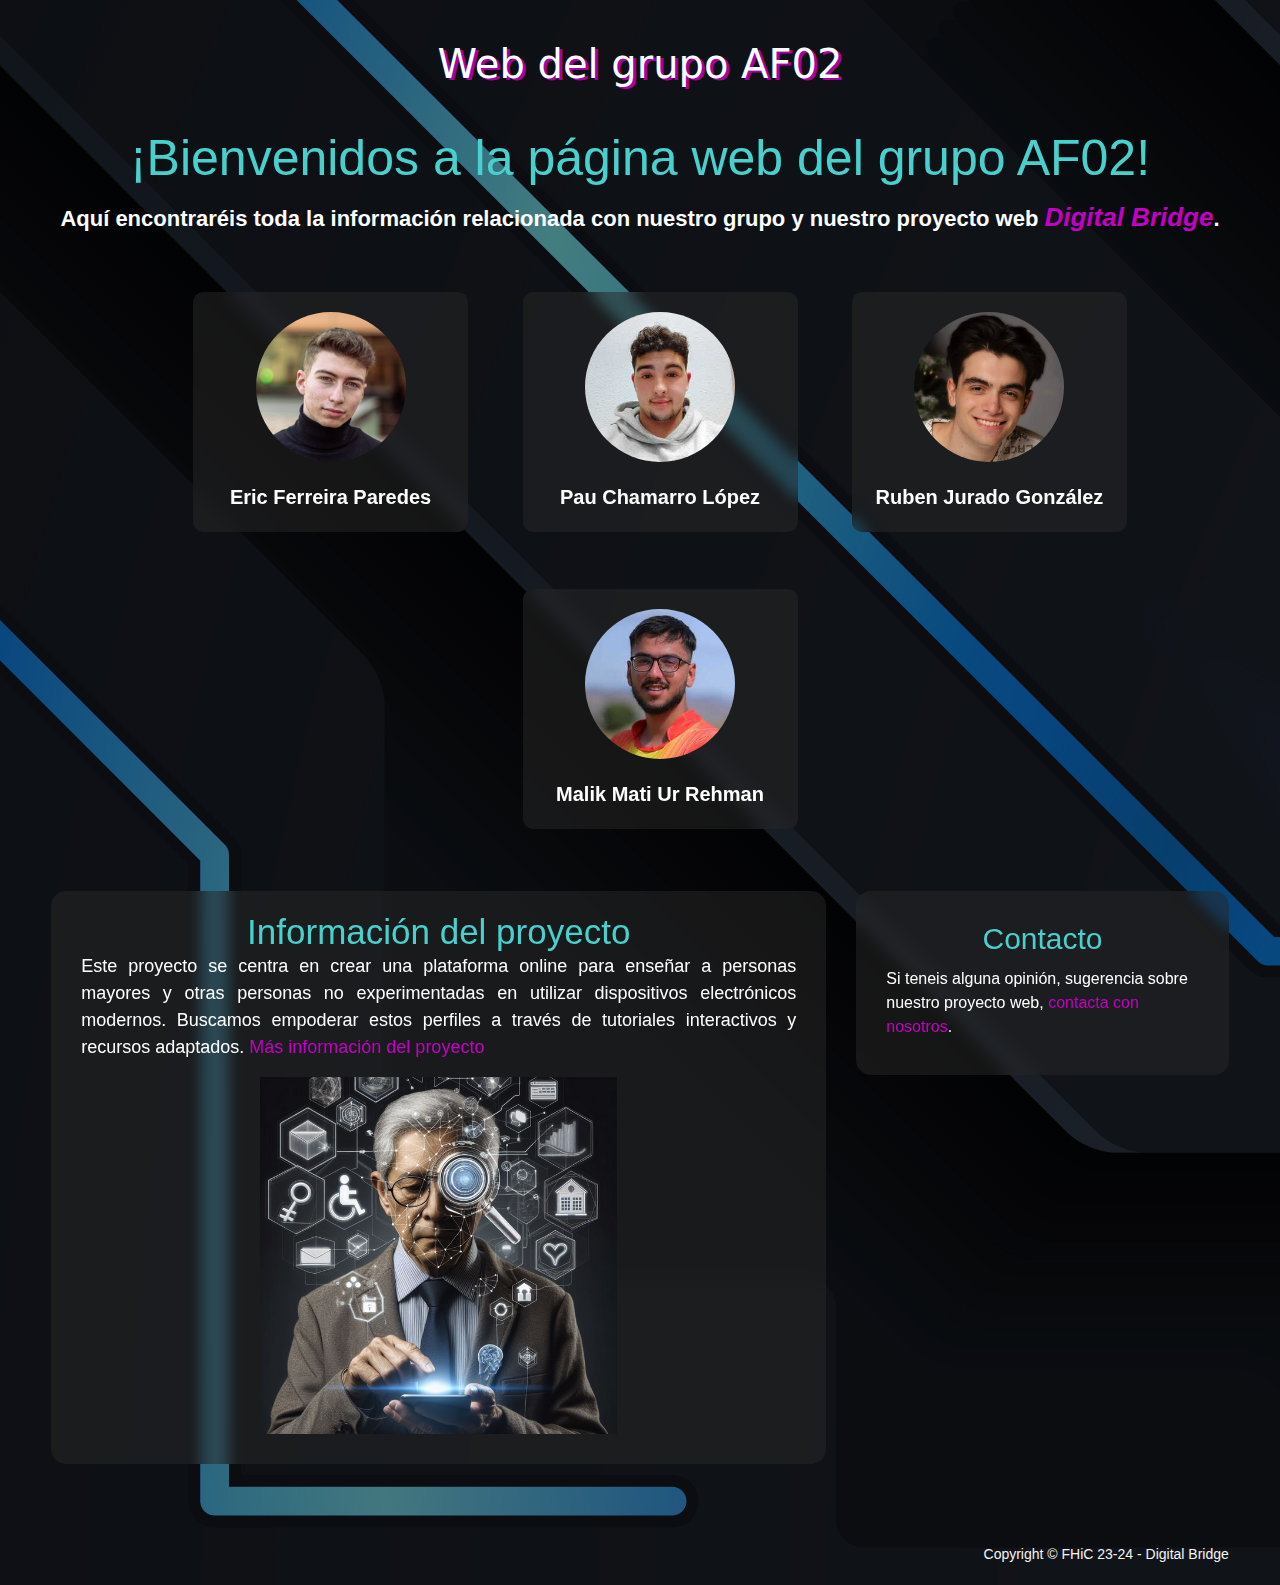
<file: index.html>
<!DOCTYPE html>
<html lang="es">
  <head>
    <meta charset="UTF-8" />
    <meta name="viewport" content="width=device-width, initial-scale=1.0" />
    <title>Prácticas de FHiC - Digital Bridge</title>
    <link rel="stylesheet" href="https://cdn.jsdelivr.net/npm/bootstrap@4.3.1/dist/css/bootstrap.min.css" integrity="sha384-ggOyR0iXCbMQv3Xipma34MD+dH/1fQ784/j6cY/iJTQUOhcWr7x9JvoRxT2MZw1T" crossorigin="anonymous">
    <link rel="stylesheet" href="./styles/common-styles.css" />
    <link rel="stylesheet" href="./styles/index-styles.css" />
  </head>
  <body>
    <div class="starting-page">
      <header>
      </header>
      <h1>Web del grupo AF02</h1>

      <section class="presentation-container">
        <h2>¡Bienvenidos a la página web del grupo AF02!</h2>
        <p>Aquí encontraréis toda la información relacionada con nuestro grupo y nuestro proyecto web <span>Digital Bridge</span>.</p>
      </section>
      <section class="members-container">
        <ul>
          <a href="nosotros.html"><li class="team-member-container">
            <img src="img/eric.png" alt="Foto de perfil de Eric"> Eric Ferreira Paredes
          </li></a>
          <a href="nosotros.html"><li class="team-member-container">
            <img src="img/pau.jpg" alt="Foto de perfil de Pau"> Pau Chamarro López 
          </li></a>
          <a href="nosotros.html"><li class="team-member-container">
            <img src="img/ruben.jpeg" alt="Foto de perfil de Ruben"> Ruben Jurado González 
          </li></a>
          <a href="nosotros.html"><li class="team-member-container">
            <img src="img/malik.jpg" alt="Foto de perfil de Malik Mati"> Malik Mati Ur Rehman 
          </li></a>
        </ul>
      </section>
    </div>
    <main class="main">
      <div class="row">
        <div class="col-lg-8">
          <section class="project-container">
            <h2>Información del proyecto</h2>
            <p>
              Este proyecto se centra en crear una plataforma online para enseñar a personas mayores y otras personas no
              experimentadas en utilizar dispositivos electrónicos modernos. Buscamos empoderar estos perfiles a través de tutoriales
              interactivos y recursos adaptados. <a href="proyecto.html">Más información del proyecto</a>
            </p>
            <img src="./img/project_image.png" alt="Foto del proyecto">
            
          </section>
        </div>
        <div class="col-lg-4">
          <section class="contact-container">
            <h2>Contacto</h2>
            <p>Si teneis alguna opinión, sugerencia sobre nuestro proyecto web, <a href="contacto.html">contacta con nosotros</a>.</p>
          </section>
        </div>
      </div>
    </main>
    <footer>
      Copyright &copy; FHiC 23-24 - Digital Bridge
    </footer>
  </body>

</html>
</file>
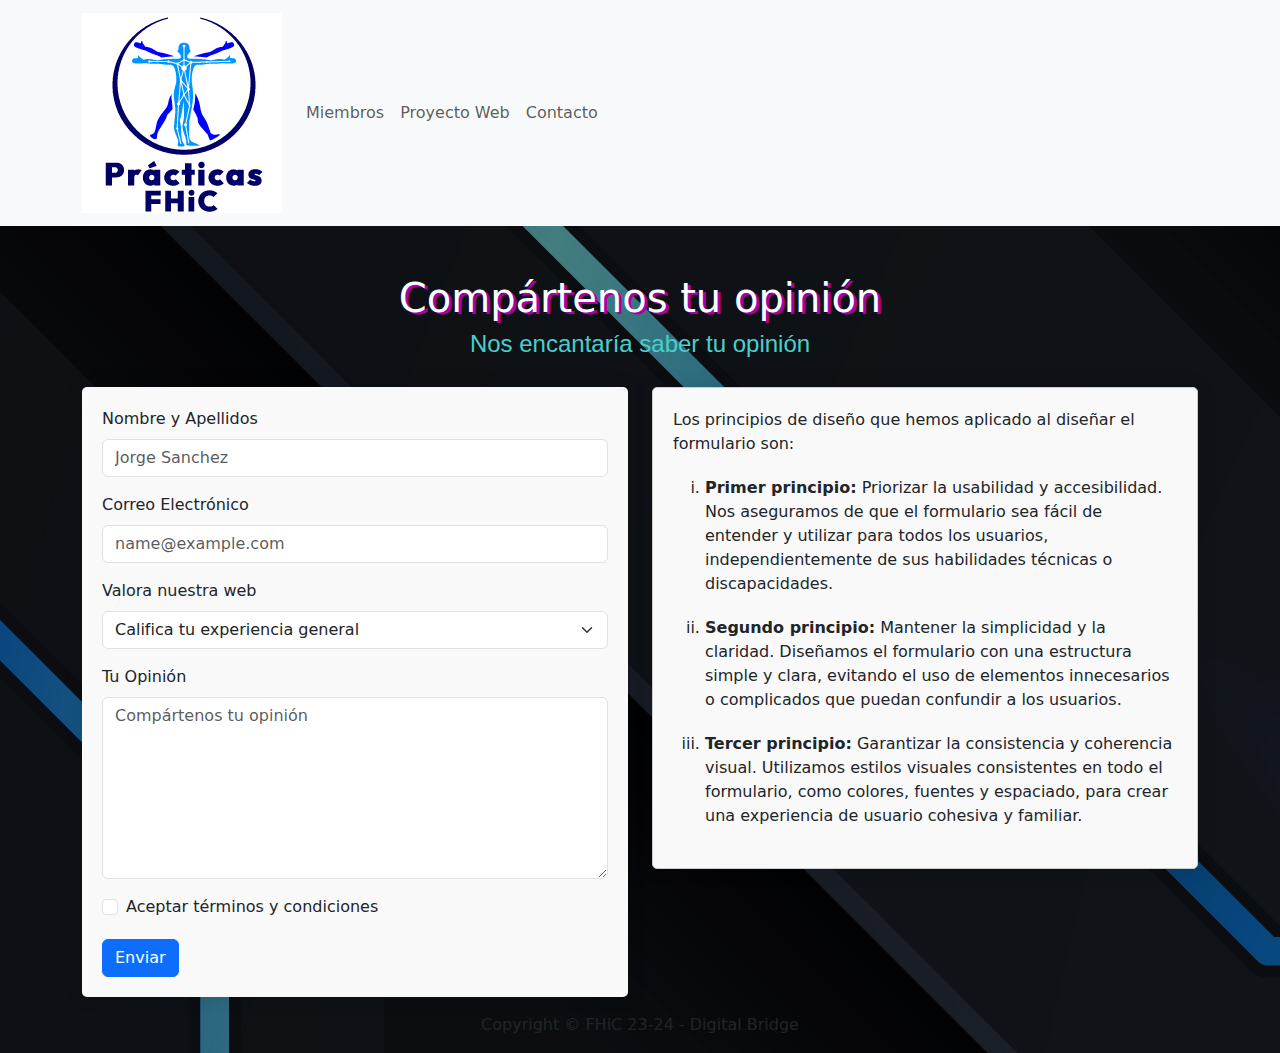
<file: contacto.html>
<!DOCTYPE html>
<html lang="es">

<head>
    <meta charset="UTF-8">
    <title>Contact Page</title>
    <!-- Link to Bootstrap CSS -->
    <link rel="stylesheet" href="https://cdn.jsdelivr.net/npm/bootstrap@5.3.0-alpha1/dist/css/bootstrap.min.css">
    <link rel="stylesheet" href="./styles/contact-styles.css"> 
    <link rel="stylesheet" href="./styles/common-styles.css" />

</head>

<body>
    <header class="header">
        <nav class="navbar navbar-expand-lg navbar-light bg-light">
            <div class="container">
                <a class="navbar-brand" href="index.html"><img src="./img/logoFHiC.png" alt="Logo Factors Humans i Computació" class="logo"></a>
                <button class="navbar-toggler" type="button" data-bs-toggle="collapse" data-bs-target="#navbarNav" aria-controls="navbarNav" aria-expanded="false" aria-label="Toggle navigation">
                    <span class="navbar-toggler-icon"></span>
                </button>
                <div class="collapse navbar-collapse" id="navbarNav">
                    <ul class="navbar-nav   ">
                        <li class="nav-item">
                            <a class="nav-link" href="nosotros.html">Miembros</a>
                        </li>
                        <li class="nav-item">
                            <a class="nav-link" href="proyecto.html">Proyecto Web</a>
                        </li>
                        <li class="nav-item">
                            <a class="nav-link" href="contacto.html">Contacto</a>
                        </li>
                    </ul>
                </div>
            </div>
        </nav>
    </header>

    <div class="container mt-5">
        <div class="row">
            <div class="col">
                <div class="text-center">
                    <h1>Compártenos tu opinión</h1>
                    <h4>Nos encantaría saber tu opinión</h4>
                </div>
            </div>
        </div>

        <div class="row">
            <div class="col-md-6">
                <!-- Form -->
                <form>
                    <div class="mb-3">
                        <label for="fname" class="form-label">Nombre y Apellidos</label>
                        <input type="text" class="form-control" id="fname" placeholder="Jorge Sanchez">
                    </div>
                    <div class="mb-3">
                        <label for="correo" class="form-label">Correo Electrónico</label>
                        <input type="email" class="form-control" id="correo" placeholder="name@example.com">
                    </div>
                    <div class="mb-3">
                        <label for="review" class="form-label">Valora nuestra web</label>
                        <select class="form-select" id="review" aria-label="Default select example">
                            <option selected>Califica tu experiencia general</option>
                            <option value="1">1</option>
                            <option value="2">2</option>
                            <option value="3">3</option>
                            <option value="4">4</option>
                            <option value="5">5</option>
                        </select>
                    </div>
                    <div class="mb-3">
                        <label for="opinion" class="form-label">Tu Opinión</label>
                        <textarea class="form-control" id="opinion" rows="7" placeholder="Compártenos tu opinión"></textarea>
                    </div>
                    <div class="form-check">
                        <input class="form-check-input" type="checkbox" value="" id="flexCheckDefault">
                        <label class="form-check-label" for="flexCheckDefault">Aceptar términos y condiciones</label>
                    </div>
                    <div class="col-12">
                        <button class="btn btn-primary" type="submit">Enviar</button>
                    </div>
                </form>
            </div>

            <div class="col-md-6">
                <div class="comentario">
                    <!-- Content -->
                    <p>Los principios de diseño que hemos aplicado al diseñar el formulario son:</p>
                    <div class="principios">
                        <ul>
                            <li><strong>Primer principio:</strong> Priorizar la usabilidad y accesibilidad. Nos aseguramos de que el formulario sea fácil de entender y utilizar para todos los usuarios, independientemente de sus habilidades técnicas o discapacidades.</li>
                            <li><strong>Segundo principio:</strong> Mantener la simplicidad y la claridad. Diseñamos el formulario con una estructura simple y clara, evitando el uso de elementos innecesarios o complicados que puedan confundir a los usuarios.</li>
                            <li><strong>Tercer principio:</strong> Garantizar la consistencia y coherencia visual. Utilizamos estilos visuales consistentes en todo el formulario, como colores, fuentes y espaciado, para crear una experiencia de usuario cohesiva y familiar.</li>
                        </ul>
                    </div>
                </div>
            </div>
        </div>
    </div>

    <footer class="footer mt-auto py-3">
        <div class="container text-center">
            Copyright &copy; FHiC 23-24 - Digital Bridge
        </div>
    </footer>

    <!-- JavaScript de Bootstrap -->
    <script src="https://cdn.jsdelivr.net/npm/bootstrap@5.3.0-alpha1/dist/js/bootstrap.bundle.min.js"></script>
</body>
</html>
</file>
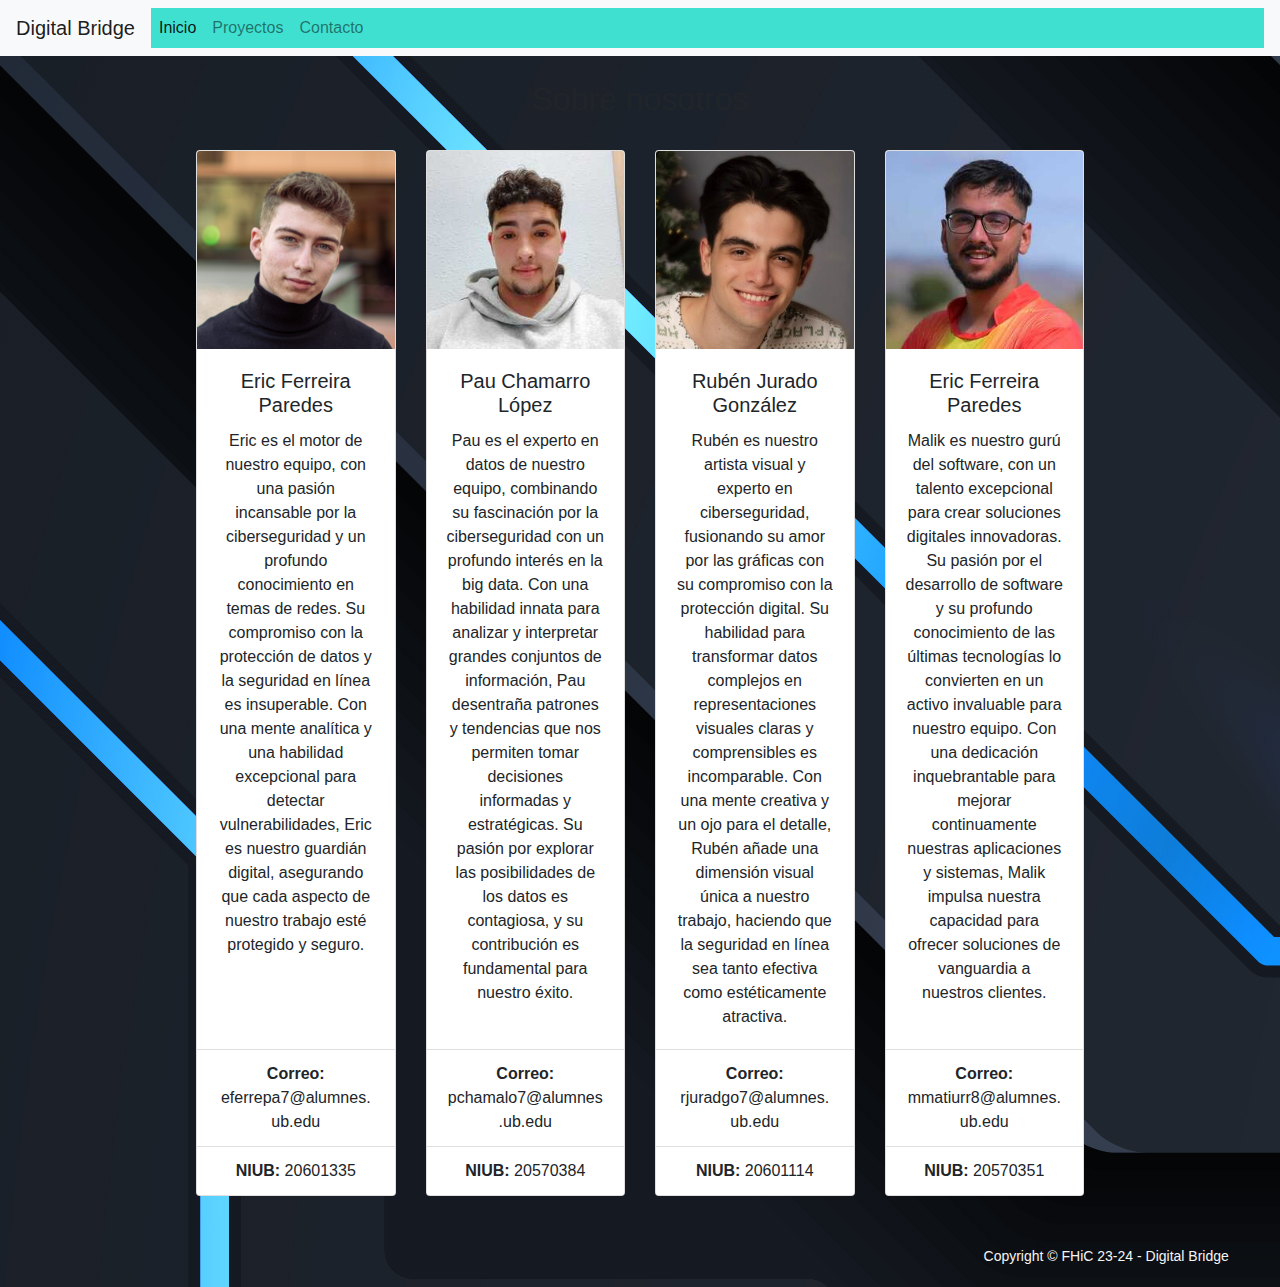
<file: nosotros.html>
<!DOCTYPE html>
<html lang="es">
<head>
    <meta charset="UTF-8">
    <meta name="viewport" content="width=device-width, initial-scale=1, shrink-to-fit=no">
    <title>Sobre nosotros</title>
    <link rel="stylesheet" href="https://stackpath.bootstrapcdn.com/bootstrap/4.5.2/css/bootstrap.min.css">
    <link rel="stylesheet" href="./styles/common-styles.css" />
    <link rel="stylesheet" href="./styles/nosotros.css" />
</head>

<body>
    <header>
        <!-- Barra de navegación-->
        <nav class="navbar navbar-expand-lg navbar-light bg-light top-nav">
            <a class="navbar-brand" href="#">Digital Bridge</a>
            <button class="navbar-toggler" type="button" data-toggle="collapse" data-target="#navbarNavAltMarkup" aria-controls="navbarNavAltMarkup" aria-expanded="false" aria-label="Toggle navigation">
                <span class="navbar-toggler-icon"></span>
            </button>
            <div class="collapse navbar-collapse top-nav" id="navbarNavAltMarkup">
                <div class="navbar-nav">
                    <a class="nav-item nav-link active" href="index.html">Inicio</a>
                    <a class="nav-item nav-link" href="proyecto.html">Proyectos</a>
                    <a class="nav-item nav-link" href="contacto.html">Contacto</a>
                </div>
            </div>
        </nav>
    </header>
    
    <main class="container mt-4">
        <section class="team-section text-center">
            <h2>Sobre nosotros</h2>
            <div class="row">

                <div class="col-md-6 col-lg-3 d-flex align-items-stretch team-member-container">
                    <div class="card">
                        <img src="img/eric.png" class="card-img-top" alt="Foto de Eric">
                        <div class="card-body">
                            <h5 class="card-title">Eric Ferreira Paredes</h5>
                            <p class="card-text">Eric es el motor de nuestro equipo, con una pasión incansable por la ciberseguridad y un 
                                profundo conocimiento en temas de redes. Su compromiso con la protección de datos y la seguridad en línea es insuperable. 
                                Con una mente analítica y una habilidad excepcional para detectar vulnerabilidades, Eric es nuestro guardián digital, 
                                asegurando que cada aspecto de nuestro trabajo esté protegido y seguro.</p>
                        </div>
                        <ul class="list-group list-group-flush">
                            <li class="list-group-item"><strong>Correo:</strong> eferrepa7@alumnes.ub.edu</li>
                            <li class="list-group-item"><strong>NIUB:</strong> 20601335</li>
                        </ul>
                    </div>
                </div>

                <div class="col-md-6 col-lg-3 d-flex align-items-stretch team-member-container">
                    <div class="card">
                        <img src="img/pau.jpg" class="card-img-top" alt="Foto de Pau">
                        <div class="card-body">
                            <h5 class="card-title">Pau Chamarro López</h5>
                            <p class="card-text">Pau es el experto en datos de nuestro equipo, combinando su fascinación por la ciberseguridad con un 
                                profundo interés en la big data. Con una habilidad innata para analizar y interpretar grandes conjuntos de información, 
                                Pau desentraña patrones y tendencias que nos permiten tomar decisiones informadas y estratégicas. Su pasión por explorar 
                                las posibilidades de los datos es contagiosa, y su contribución es fundamental para nuestro éxito.</p>
                        </div>
                        <ul class="list-group list-group-flush">
                            <li class="list-group-item"><strong>Correo:</strong> pchamalo7@alumnes.ub.edu</li>
                            <li class="list-group-item"><strong>NIUB:</strong> 20570384</li>
                        </ul>
                    </div>
                </div>

                <div class="col-md-6 col-lg-3 d-flex align-items-stretch team-member-container">
                    <div class="card">
                        <img src="img/ruben.jpeg" class="card-img-top" alt="Foto de Rubén">
                        <div class="card-body">
                            <h5 class="card-title">Rubén Jurado González</h5>
                            <p class="card-text">Rubén es nuestro artista visual y experto en ciberseguridad, fusionando su amor por las gráficas con 
                                su compromiso con la protección digital. Su habilidad para transformar datos complejos en representaciones visuales claras
                                y comprensibles es incomparable. Con una mente creativa y un ojo para el detalle, Rubén añade una dimensión visual única 
                                a nuestro trabajo, haciendo que la seguridad en línea sea tanto efectiva como estéticamente atractiva.</p>
                        </div>
                        <ul class="list-group list-group-flush">
                            <li class="list-group-item"><strong>Correo:</strong> rjuradgo7@alumnes.ub.edu</li>
                            <li class="list-group-item"><strong>NIUB:</strong> 20601114</li>
                        </ul>
                    </div>
                </div>

                <div class="col-md-6 col-lg-3 d-flex align-items-stretch">
                    <div class="card">
                        <img src="img/malik.jpg" class="card-img-top" alt="Foto de M">
                        <div class="card-body">
                            <h5 class="card-title">Eric Ferreira Paredes</h5>
                            <p class="card-text">Malik es nuestro gurú del software, con un talento excepcional para crear soluciones digitales innovadoras. 
                                Su pasión por el desarrollo de software y su profundo conocimiento de las últimas tecnologías lo convierten en un 
                                activo invaluable para nuestro equipo. Con una dedicación inquebrantable para mejorar continuamente nuestras aplicaciones 
                                y sistemas, Malik impulsa nuestra capacidad para ofrecer soluciones de vanguardia a nuestros clientes.</p>
                        </div>
                        <ul class="list-group list-group-flush">
                            <li class="list-group-item"><strong>Correo:</strong> mmatiurr8@alumnes.ub.edu</li>
                            <li class="list-group-item"><strong>NIUB:</strong> 20570351</li>
                        </ul>
                    </div>
                </div>
            </div>
        </section>
    </main>
    <footer>
        Copyright &copy; FHiC 23-24 - Digital Bridge
      </footer>

      <!-- jQuery, Popper.js, y Bootstrap JS -->
    <script src="https://code.jquery.com/jquery-3.5.1.slim.min.js"></script>
    <script src="https://cdn.jsdelivr.net/npm/popper.js@1.16.0/dist/umd/popper.min.js"></script>
    <script src="https://stackpath.bootstrapcdn.com/bootstrap/4.5.2/js/bootstrap.min.js"></script>
</body>
</html>
</file>
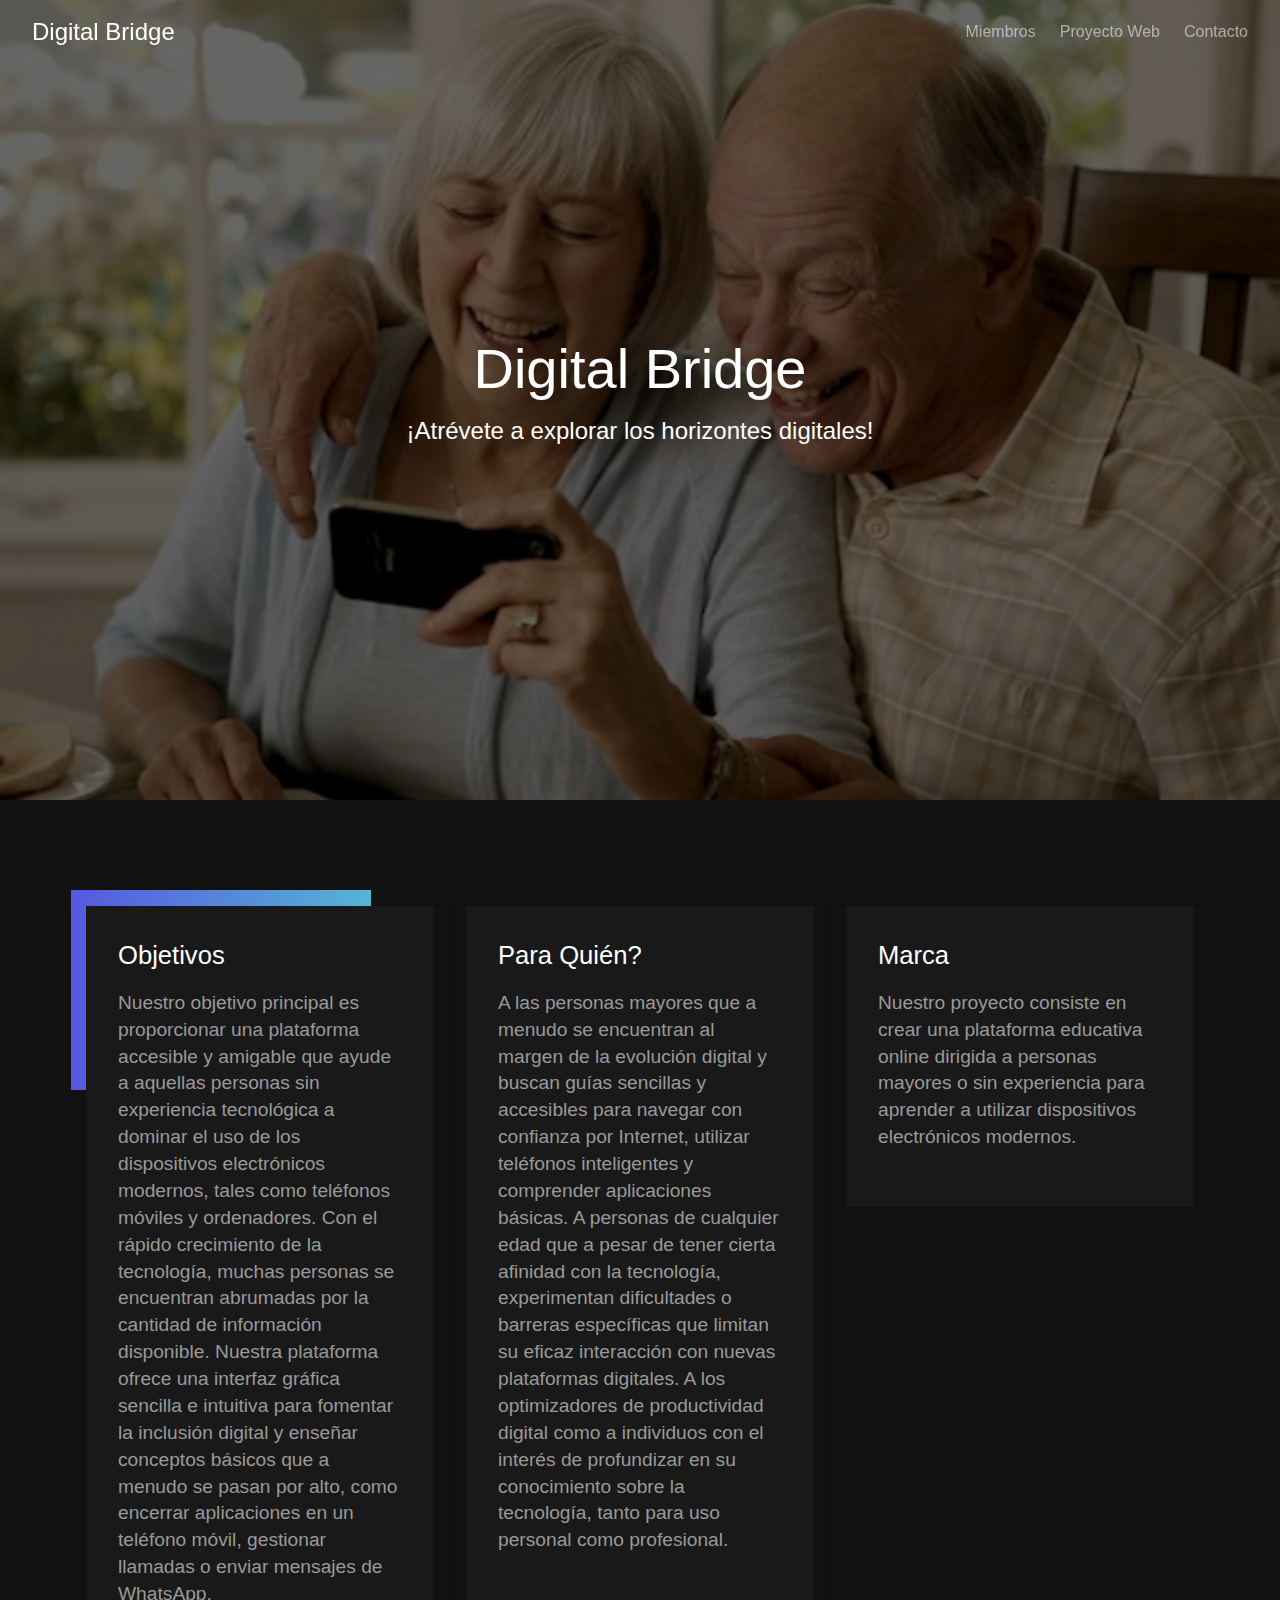
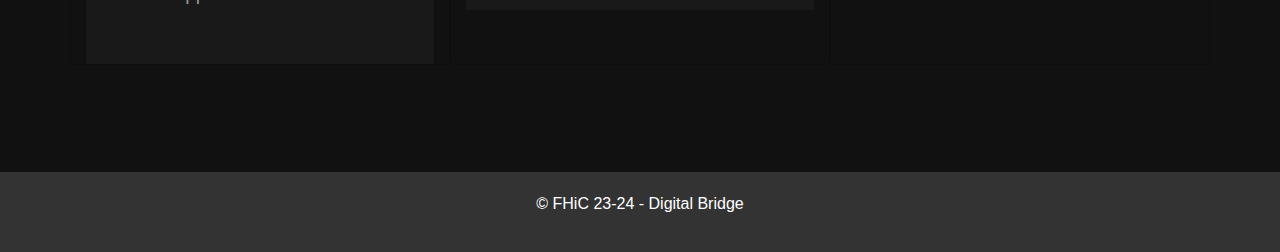
<file: proyecto.html>
<!DOCTYPE html>
<html lang="en">
<head>
  <meta charset="UTF-8">
  <meta name="viewport" content="width=device-width, initial-scale=1.0">
  <title>Digital Bridge</title>
  <link rel="stylesheet" href="styles-proyecto.css">
  <link rel="stylesheet" href="https://stackpath.bootstrapcdn.com/bootstrap/4.5.2/css/bootstrap.min.css">
</head>
<body>
  <section class="hero">

    <header class="db-header">
      <nav class="db-header__nav db-header__nav--left">
        <a href="index.html" class="db-header__logo">Digital Bridge</a>
      </nav>
      <nav class="db-header__nav db-header__nav--right">
        <ul class="db-header__menu">
          <li class="db-header__menu-item">
            <a href="nosotros.html" class="db-header__menu-link">Miembros</a>
          </li>
          <li class="db-header__menu-item">
            <a href="proyecto.html" class="db-header__menu-link">Proyecto Web</a>
          </li>
          <li class="db-header__menu-item">
            <a href="contacto.html" class="db-header__menu-link">Contacto</a>
          </li>
        </ul>
      </nav>
      <button class="db-header__hamburger" aria-label="Abrir menú" onclick="this.parentElement.classList.toggle('active')">
        <span class="db-header__hamburger-line"></span>
        <span class="db-header__hamburger-line"></span>
        <span class="db-header__hamburger-line"></span>
      </button>
    </header>

    <div class="overlay"></div> 
    <div class="hero-content text-center">
      <h1 class="hero-title"><span class="bolded">Digital Bridge</span></h1>
      <p class="hero-subtitle">¡Atrévete a explorar los horizontes digitales!</p>
    </div>
  </section>
  <section class="features4 cid-s1YNzGfN84" id="features4-2">
    <div class="container mbr-white">
      <div class="row justify-content-center">
        <div class="card first col-12 col-md-6 col-lg-4">
          <div class="card-wrapper align-center">
            <div class="card-box align-center">
              <h4 class="mbr-section-title pb-2 mbr-semibold mbr-fonts-style display-5">Objetivos</h4>
              <p class="mbr-section-text align-center mbr-regular pb-2 mbr-fonts-style display-7">
                Nuestro objetivo principal es proporcionar una plataforma accesible y amigable que ayude a aquellas personas sin experiencia tecnológica a dominar el uso de los dispositivos electrónicos modernos, tales como teléfonos móviles y ordenadores. Con el rápido crecimiento de la tecnología, muchas personas se encuentran abrumadas por la cantidad de información disponible. Nuestra plataforma ofrece una interfaz gráfica sencilla e intuitiva para fomentar la inclusión digital y enseñar conceptos básicos que a menudo se pasan por alto, como encerrar aplicaciones en un teléfono móvil, gestionar llamadas o enviar mensajes de WhatsApp.</p>
            </div>
          </div>
        </div>
        <div class="card col-12 col-md-6 col-lg-4">
          <div class="card-wrapper align-center">
            <div class="card-box align-center">
              <h4 class="mbr-section-title pb-2 mbr-semibold mbr-fonts-style display-5">Para Quién?</h4>
              <p class="mbr-section-text align-center mbr-regular pb-2 mbr-fonts-style display-7">
                A las personas mayores que a menudo se encuentran al margen de la evolución digital y buscan guías sencillas y accesibles para navegar con confianza por Internet, utilizar teléfonos inteligentes y comprender aplicaciones básicas.

                  A personas de cualquier edad que a pesar de tener cierta afinidad con la tecnología, experimentan dificultades o barreras específicas que limitan su eficaz interacción con nuevas plataformas digitales.
                  
                  A los optimizadores de productividad digital como a individuos con el interés de profundizar en su conocimiento sobre la tecnología, tanto para uso personal como profesional.</p>
            </div>
          </div>
        </div>
        <div class="card col-12 col-md-6 col-lg-4">
          <div class="card-wrapper align-center">
            <div class="card-box align-center">
              <h4 class="mbr-section-title pb-2 mbr-semibold mbr-fonts-style display-5">Marca</h4>
              <p class="mbr-section-text align-center mbr-regular pb-2 mbr-fonts-style display-7">
                Nuestro proyecto consiste en crear una plataforma educativa online dirigida a personas mayores o sin experiencia para aprender a utilizar dispositivos electrónicos modernos.</p>
            </div>
          </div>
        </div>
      </div>
    </div>
  </section>
  <footer class="footer">
    <div class="container">
      <div class="row">
        <div class="col-md-12 text-center">
          <p>&copy; FHiC 23-24 - Digital Bridge</p>
        </div>
      </div>
    </div>
  </footer>
  <script src="https://code.jquery.com/jquery-3.5.1.slim.min.js"></script>
  <script src="https://cdn.jsdelivr.net/npm/@popperjs/core@2.5.4/dist/umd/popper.min.js"></script>
  <script src="https://stackpath.bootstrapcdn.com/bootstrap/4.5.2/js/bootstrap.min.js"></script>
</body>
</html>
</file>
<file: styles/common-styles.css>
* {
    box-sizing: border-box;
}

body{
    margin: 0;
}
</file>
<file: styles/index-styles.css>
li{
    list-style: none;
}

body{
    background-image: url(../img/index_background.jpg);
    background-color: rgba(0, 0, 0, 0.5);
    background-blend-mode: multiply;
}

.main{
    display: flex;
    min-height: 60vh;
    padding: 0 4vw;
}

.project-container{
    margin-bottom: 30px;
    padding: 20px 30px;
    border-radius: 15px;
    background-color: rgba(40, 40, 40, 0.5);
    backdrop-filter: blur(7px);
    transition: all;
    transition-duration: 0.5s;
    min-height:min-content;
    text-align: center;
}

.project-container > h2 {
    margin: 0 10px;
    text-align: center;
    font-size: 35px;
    color: mediumturquoise;
    font-family: Arial, Helvetica, sans-serif;
}

.project-container > p {
    display: block;
    text-align: justify;
    font-size: 18px;
    color: white;
    font-family: Arial, Helvetica, sans-serif;
}

.project-container > img{
    margin: 10px auto;
    display: block;
    width: 50%;
    transition: all;
    transition-duration: 0.5s;
}

.project-container:hover > img{
    transform: rotate(5deg);
    transition: all;
    transition-duration: 0.5s;
}

.project-container > p > a:link, .project-container > p > a:visited, .project-container > p > a:active{
    color: rgb(197, 0, 197)
}

.members-container{
    text-align: center;
    margin: 30px auto;
}

.contact-container{
    flex: 0 0 20vw;
    padding: 20px 30px;
    border-radius: 15px;
    background-color: rgba(40, 40, 40, 0.5);
    backdrop-filter: blur(7px);
    color: white;
    font-family: Arial, Helvetica, sans-serif;
    font-size: 16px;
    transition: all;
    transition-duration: 0.5s;
}

.contact-container > p > a:link, .contact-container > p > a:visited, .contact-container > p > a:active{
    color: rgb(197, 0, 197)
}

.team-member-container {
    display: inline-block;
    background-color: rgba(40, 40, 40, 0.5);
    backdrop-filter: blur(7px);
    width: 275px;
    margin: 25px;
    text-align: center;
    font-family: Arial, Helvetica, sans-serif;
    font-size: 20px;
    font-weight: bolder;
    color: white;
    transition: all;
    transition-duration: 0.3s;
    overflow: hidden;
    padding: 20px;
    border-radius: 10px;
}


.team-member-container > img{
    border-radius: 50%;
    width: 150px;
    height: 150px;
    margin: auto auto 20px auto;
    display: block;
    position: relative;
    z-index: 1;
}

.team-member-container:hover{
    scale: 1.1;
    transition: all;
    transition-duration: 0.4s;
    cursor: pointer;
    background-color: rgba(70, 70, 70, 0.5);
    box-shadow: 4px 4px 0px rgb(54, 159, 155);
}

h1{
    margin: 40px 10px;
    color: white;
    font-family: system-ui, -apple-system, BlinkMacSystemFont, 'Segoe UI', Roboto, Oxygen, Ubuntu, Cantarell, 'Open Sans', 'Helvetica Neue', sans-serif;
    text-align: center;
    font-size: 40px;
    text-shadow: 3px 2px 0px rgb(168, 0, 168);
}

h2{
    margin: 10px;
    color: mediumturquoise;
    font-family: Arial, Helvetica, sans-serif;
    text-align: center;
    font-size: 30px;
}

.presentation-container > h2 {
    font-size: 50px;
    margin: 10px;
}

h2 > a, h2 > a:link, h2 > a:visited, h2 > a:active{
    text-decoration: none;
    color: mediumturquoise;
}

.presentation-container > p{
    color: white;
    text-align: center;
    font-family: Arial, Helvetica, sans-serif;
    font-size: 22px;
    font-weight: bold;
    margin: 10px;
}

.presentation-container > p > span{
    color: rgb(197, 0, 197);
    font-weight: bolder;
    font-style: italic;
    font-size: 26px;
}

.starting-page{
    height: 100%;
}
 

.contact-container:hover, .project-container:hover{
    scale: 1.025;
    transition: all;
    transition-duration: 0.5s;
}

footer{
    color: whitesmoke;
    text-align: right;
    margin: 50px 4vw 20px 4vw;
    font-family: Arial, Helvetica, sans-serif;
    font-size: 14px;
}
</file>
<file: styles/contact-styles.css>
body{
    background-image: url(../img/index_background.jpg);
    background-color: rgba(0, 0, 0, 0.5);
    background-blend-mode: multiply;
}
h1{
    color: white;
    font-family: system-ui, -apple-system, BlinkMacSystemFont, 'Segoe UI', Roboto, Oxygen, Ubuntu, Cantarell, 'Open Sans', 'Helvetica Neue', sans-serif;
    text-align: center;
    font-size: 40px;
    text-shadow: 3px 2px 0px rgb(168, 0, 168);
}

h4 {
    color: mediumturquoise;
    font-family: Arial, Helvetica, sans-serif;
    text-align: center;
}

/* Estilos para el formulario */
form {
    margin: 0 auto;
    margin-top: 20px;
    padding: 20px;
    background-color: #f9f9f9;
    border-radius: 5px;
    box-shadow: 0 0 20px rgba(0, 0, 0, 0.1);
}

.col-12 {
    margin-top: 20px;
}


/* Estilos personalizados para las respuestas */
.comentario {
    padding: 20px;
    border: 1px solid #ccc;
    border-radius: 5px;
    background-color: #f9f9f9;
    margin-top: 20px;
    box-shadow: 0 0 20px rgba(0, 0, 0, 0.1);

}

.principios {
    margin-top: 20px;
}

.principios li {
    list-style-type: lower-roman;
    margin-bottom: 20px;
}
</file>
<file: styles/nosotros.css>
body {
    background-image: url(../img/index_background.jpg);
    font-family: 'Arial', sans-serif;
    margin: 0;
    padding: 0;
    background-color: #f4f4f4;
}

.top-nav {
    background-color: #40E0D0; 
    overflow: hidden;
}

.top-nav ul {
    list-style-type: none;
    margin: 0;
    padding: 0;
}

.top-nav ul li {
    float: left;
}

.top-nav ul li a {
    display: block;
    color: white;
    text-align: center;
    padding: 14px 16px;
    text-decoration: none;
}

.top-nav ul li a:hover {
    background-color: #40E0D0; 
}

.team-section {
    width: 80%;
    margin: 0 auto;
    text-align: center;
}

.team-section h2 {
    margin-bottom: 1em;
}

.team-grid {
    display: flex;
    justify-content: space-around;
    flex-wrap: wrap;
}

.team-member {
    background-color: white;
    border: 1px solid #40E0D0;
    border-radius: 8px;
    margin: 1em;
    padding: 1em;
    width: 20%;
    box-shadow: 0 2px 4px rgba(0, 0, 0, 0.1);
}

.team-member img {
    border-radius: 50%;
    width: 100px;
    height: 100px;
    margin-bottom: 1em;
}

.team-member h3 {
    margin: 0;
    color: #333;
}

.team-member p {
    font-size: 0.9em;
    color: #666;
}

.user-info {
    list-style-type: none;
    padding: 0;
    margin: 0;
    font-size: 0.8em; 
}

.user-info li {
    margin-bottom: 0.5em; 
}

.user-info strong {
    font-weight: normal;
    color: #555;
}


footer{
    color: whitesmoke;
    text-align: right;
    margin: 50px 4vw 20px 4vw;
    font-family: Arial, Helvetica, sans-serif;
    font-size: 14px;
}
</file>
<file: styles-proyecto.css>
body {
    display: flex;
    flex-direction: column;
    min-height: 100vh;
    margin: 0;
    background-color: #333; /* Darker background color */
    color: #fff; /* Lighter text color */
}



.cid-s1YNzGfN84 {
    padding-top: 105px;
    padding-bottom: 75px;
    background-color: #111111;
}

.cid-s1YNzGfN84 .first:before {
    position: absolute;
    top: -1rem;
    z-index: -1;
    left: 0rem;
    width: 300px;
    height: 200px;
    background: linear-gradient(to left, #55b4d4, #5758e0);
    content: '';
}

.card {
    background-color: transparent !important;
    border: none;
}

.col-12 {
    -ms-flex: 0 0 100%;
    flex: 0 0 100%;
    max-width: 100%;
}

section {
    background-position: 50% 50%;
    background-repeat: no-repeat;
    background-size: cover;
}
.cid-s1YNzGfN84 .card {
    z-index: 1;
    min-height: 200px;
    margin-bottom: 2rem;
    position: relative;
    transition: all 0.3s;
}

.cid-s1YNzGfN84 .card-wrapper {
    background: #191919;
    padding: 2rem;
}

.cid-s1YNzGfN84 .card .img-wrapper {
    overflow: hidden;
}

.footer {
    margin-top: auto;
    background-color: #333;
    color: white;
    padding: 20px;
}

.mobi-mbri-paper-plane:before {
    content: "\e959";
}

.card-box {
    width: 100%;
}

.mbr-section-title {
    font-style: normal;
    line-height: 1.3;
    color: #fff;
}

.mbr-semibold {
    font-weight: 500;
}

.mbr-regular {
    font-weight: 400;
}

.display-7 {
    font-family: 'Jost', sans-serif;
    font-size: 1.2rem;
    line-height: 1.4;
}

.display-5 {
    font-family: 'Jost', sans-serif;
    font-size: 1.6rem;
    line-height: 1.4;
}

@media (max-width: 768px){
    .display-5 {
        font-size: 1.28rem;
        font-size: calc(1.21rem +(1.6 - 1.21)*((100vw - 20rem) /(48 - 20)));
        line-height: calc(1.4*(1.21rem +(1.6 - 1.21)*((100vw - 20rem) /(48 - 20))));
    }
}

@media (max-width: 767px){
    .align-left, .align-center, .align-right, .mbr-section-btn, .mbr-section-title {
        text-align: center;
    }

}

@media (max-width: 768px){
    .display-7 {
        font-size: 0.96rem;
        font-size: calc(1.07rem +(1.2 - 1.07)*((100vw - 20rem) /(48 - 20)));
        line-height: calc(1.4*(1.07rem +(1.2 - 1.07)*((100vw - 20rem) /(48 - 20))));
    }
}


.mobi-mbri-right:before {
    content: "\e96b";
}

.cid-s1YNzGfN84 .link-wrapper .mbr-iconfont {
    border: 1px solid #999999;
    border-radius: 50%;
    padding: 8px;
    font-size: 0.8rem;
    color: #999999;
}



.cid-s1YNzGfN84 .img-wrapper .mbr-iconfont {
    font-size: 3rem;
    width: 80px;
    height: 80px;
    display: flex;
    justify-content: center;
    align-items: center;
    margin: auto;
    padding-bottom: 1rem;
    background: linear-gradient(to left, #55b4d4, #5758e0);
    -webkit-background-clip: text;
    -webkit-text-fill-color: transparent;
}

.hero {
    position: relative;
    height: 800px; /* Adjust the height as needed */
    background-image: url('./img/proyecto_img/grandma-using-a-phone.jpg'); /* Replace 'landscape.jpg' with your image file */
    background-size: cover;
    background-position: center;
    color: white; /* Text color */
    text-align: center;
    display: flex;
    justify-content: center;
    align-items: center;
    font-family: bold 'Franklin Gothic Medium', 'Arial Narrow', Arial, sans-serif;
}

.overlay {
    position: absolute;
    top: 0;
    left: 0;
    width: 100%;
    height: 100%;
    background-color: rgba(0, 0, 0, 0.6); /* Adjust the opacity (last value) as needed */
}

.hero-content {
    position: relative;
    z-index: 1;
    max-width: 800px;
    padding: 100px;
    font-family: bold 'Franklin Gothic Medium', 'Arial Narrow', Arial, sans-serif;
}

.hero-title {
    font-size: 3.5rem;
    margin-bottom: 10px;
    font-family: bold 'Franklin Gothic Medium', 'Arial Narrow', Arial, sans-serif;
}

.hero-subtitle {
    font-size: 1.5rem;
}


.db-header {
    position: fixed;
    top: 0;
    left: 0;
    width: 100%;
    padding: 1rem 2rem;
    display: flex;
    align-items: center;
    color: #fff;
    justify-content: space-between;
    z-index: 1000;
    height: 4rem;
}

.db-header .db-header__nav {
    display: flex;
    gap: 1.5rem;
}

.db-header .db-header__logo {
    font-size: 1.5rem;
    font-weight: 500;
    color: #fff;
}

.db-header .db-header__nav .db-header__menu {
    display: flex;
    margin: 0;
    padding: 0;
    list-style: none;
    gap: 1.5rem;
}

.db-header .db-header__nav .db-header__menu .db-header__menu-link {
    color: #fff8;
    font-weight: 400;
    text-decoration: none;
}

.db-header .db-header__nav .db-header__menu .db-header__menu-link:hover {
    color: #fff;
}

.db-header .db-header__hamburger {
    display: none;
}


/* Media queries */
@media screen and (max-width: 768px) {
    .db-header > * {
        position: relative;
        z-index: 1;
    }

    .db-header .db-header__nav.db-header__nav--right {
        display: none;
        z-index: 0
    }

    .db-header.active .db-header__nav.db-header__nav--right {
        position: fixed;
        display: flex;
        flex-direction: column;
        align-items: center;
        justify-content: center;
        top: 0;
        left: 0;
        bottom: 0;
        width: 100%;
        padding: 1rem 2rem;
        padding-top: 4rem;
        background-color: #0008;
        backdrop-filter: blur(16px);
    }

    .db-header .db-header__nav.db-header__nav--right .db-header__menu {
        display: flex;
        flex-direction: column;
        gap: 1.5rem;
    }

    .db-header .db-header__hamburger {
        display: flex;
        flex-direction: column;
        align-items: center;
        justify-content: center;
        width: 2.5rem;
        height: 2rem;
        background-color: transparent;
        border: none;
    }

    .db-header .db-header__hamburger .db-header__hamburger-line {
        width: 100%;
        height: 2px;
        background-color: #fff;
        margin: 3px 0;
    }

    .db-header .db-header__hamburger:hover {
        color: #fff;
    }
    
}

.cid-s1YNzGfN84 {
  padding-top: 105px;
  padding-bottom: 75px;
  background-color: #111111;
}
.cid-s1YNzGfN84 img {
  width: 100%;
  transition: all 0.6s ease-in-out;
  height: 260px;
  object-fit: cover;
}
.cid-s1YNzGfN84 .link-wrapper {
  margin-bottom: 1rem;
}
.cid-s1YNzGfN84 .link-wrapper .mbr-iconfont {
  border: 1px solid #999999;
  border-radius: 50%;
  padding: 8px;
  font-size: 0.8rem;
  color: #999999;
}

.cid-s1YNzGfN84 .first:hover:before {
  content: none;
}
.cid-s1YNzGfN84 .first:before {
  position: absolute;
  top: -1rem;
  z-index: -1;
  left: 0rem;
  width: 300px;
  height: 200px;
  background: linear-gradient(to left, #55b4d4, #5758e0);
  content: '';
}
.cid-s1YNzGfN84 .last:hover:after {
  content: none;
}
.cid-s1YNzGfN84 .last:after {
  position: absolute;
  bottom: -1rem;
  right: 0rem;
  width: 300px;
  z-index: -1;
  height: 200px;
  background: linear-gradient(to left, #55b4d4, #5758e0);
  content: '';
}
.cid-s1YNzGfN84 .mbr-section-text {
  color: #999999;
}
.cid-s1YNzGfN84 .card {
  z-index: 1;
  min-height: 200px;
  margin-bottom: 2rem;
  position: relative;
  transition: all 0.3s;
}
.cid-s1YNzGfN84 .card .img-wrapper {
  overflow: hidden;
}
.cid-s1YNzGfN84 .card:hover {
  transform: translateY(-10px);
  cursor: pointer;
}
.cid-s1YNzGfN84 .card:hover .mbr-iconfont {
  color: #ffffff !important;
  border-color: #ffffff;
  -webkit-background-clip: transparent;
  -webkit-text-fill-color: unset;
}
.cid-s1YNzGfN84 .card:hover .card-wrapper {
  background: linear-gradient(to left, #55b4d4, #5758e0);
  color: #ffffff !important;
}
.cid-s1YNzGfN84 .card:hover .card-wrapper .mbr-section-text {
  color: #ffffff !important;
}
</file>
